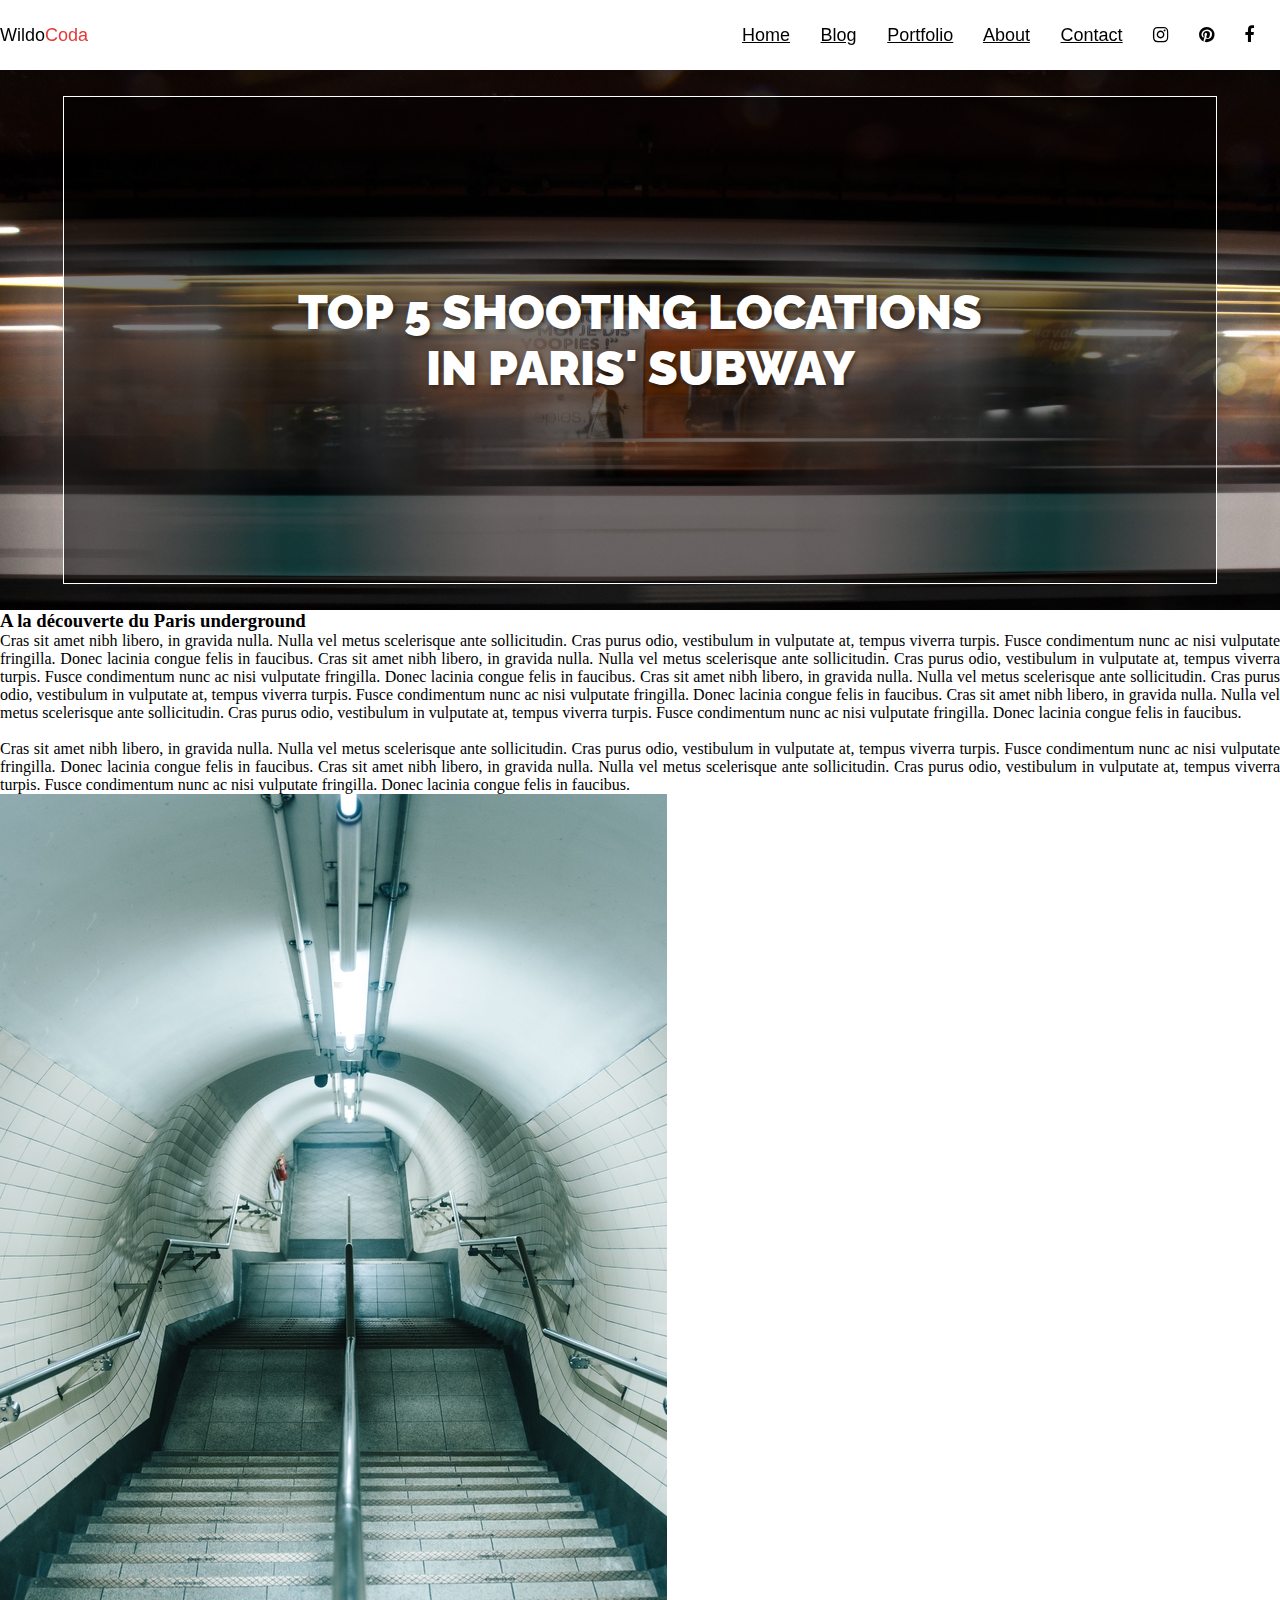
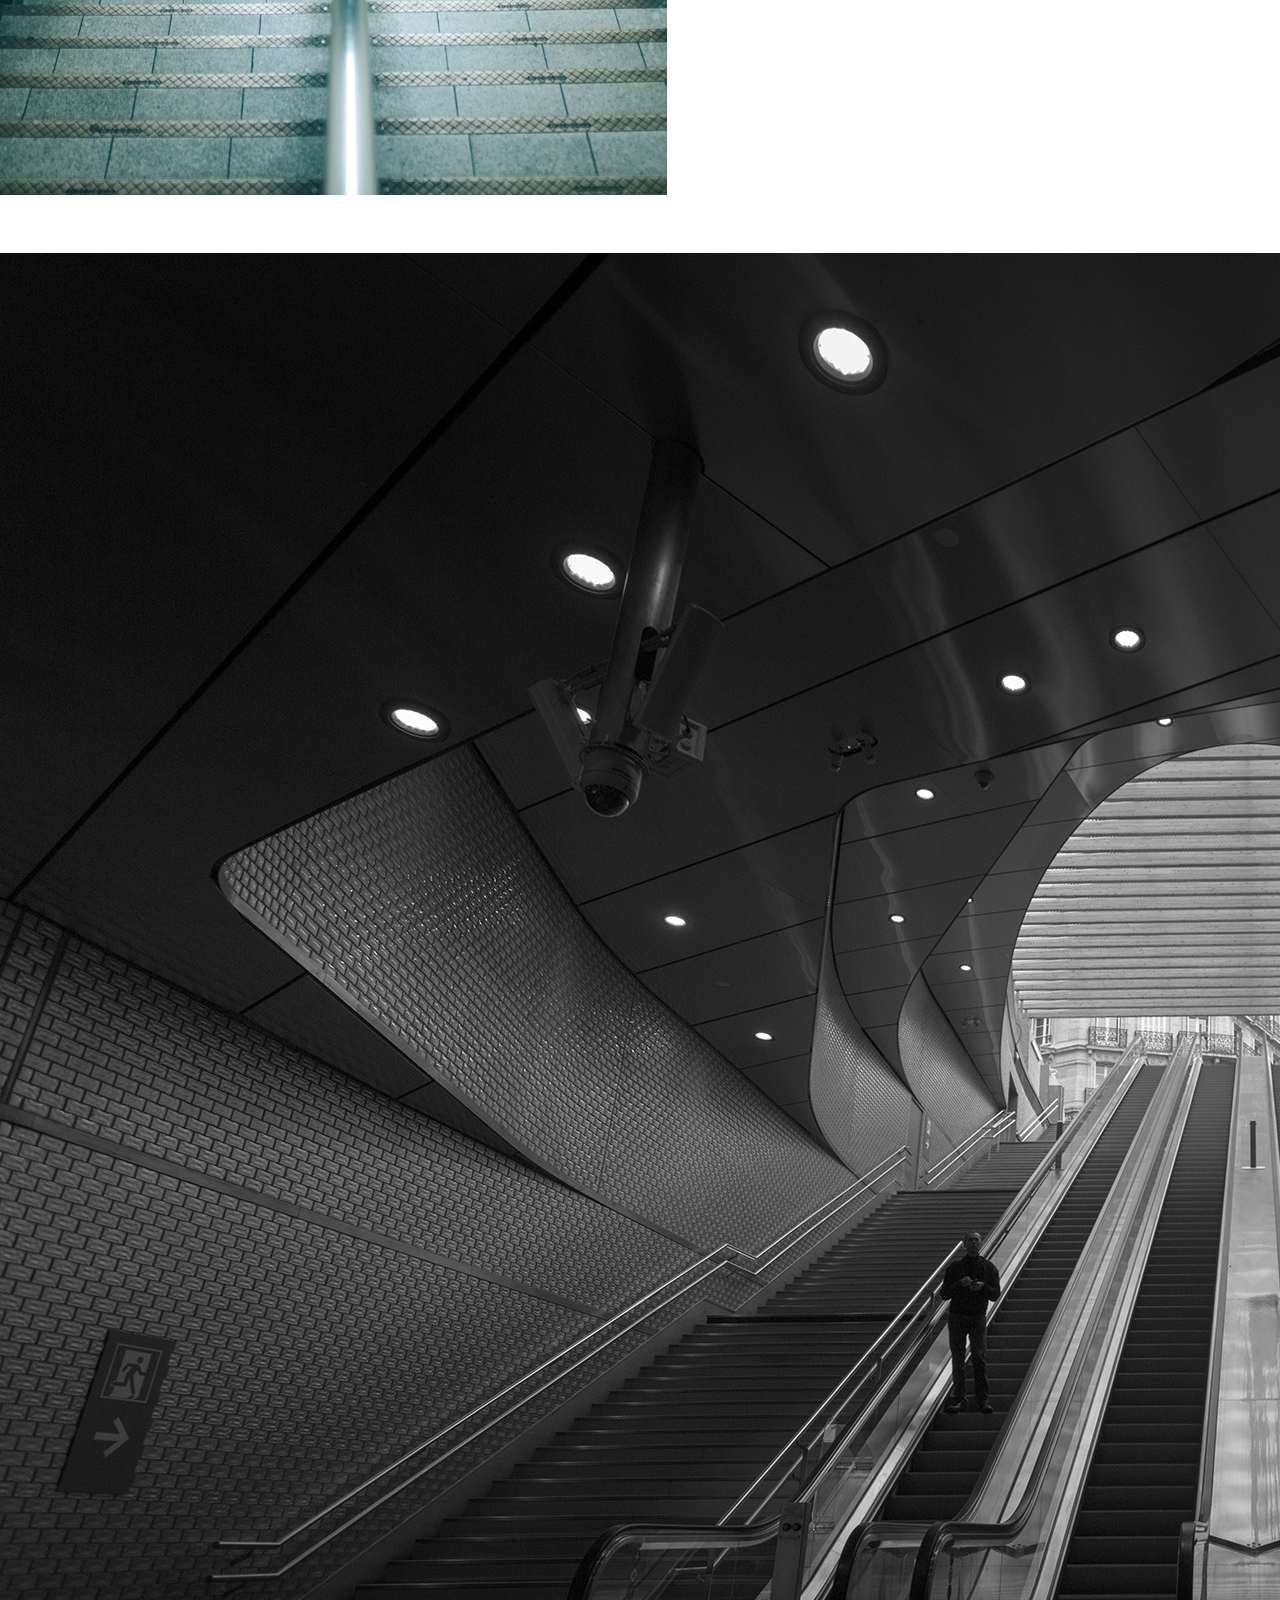
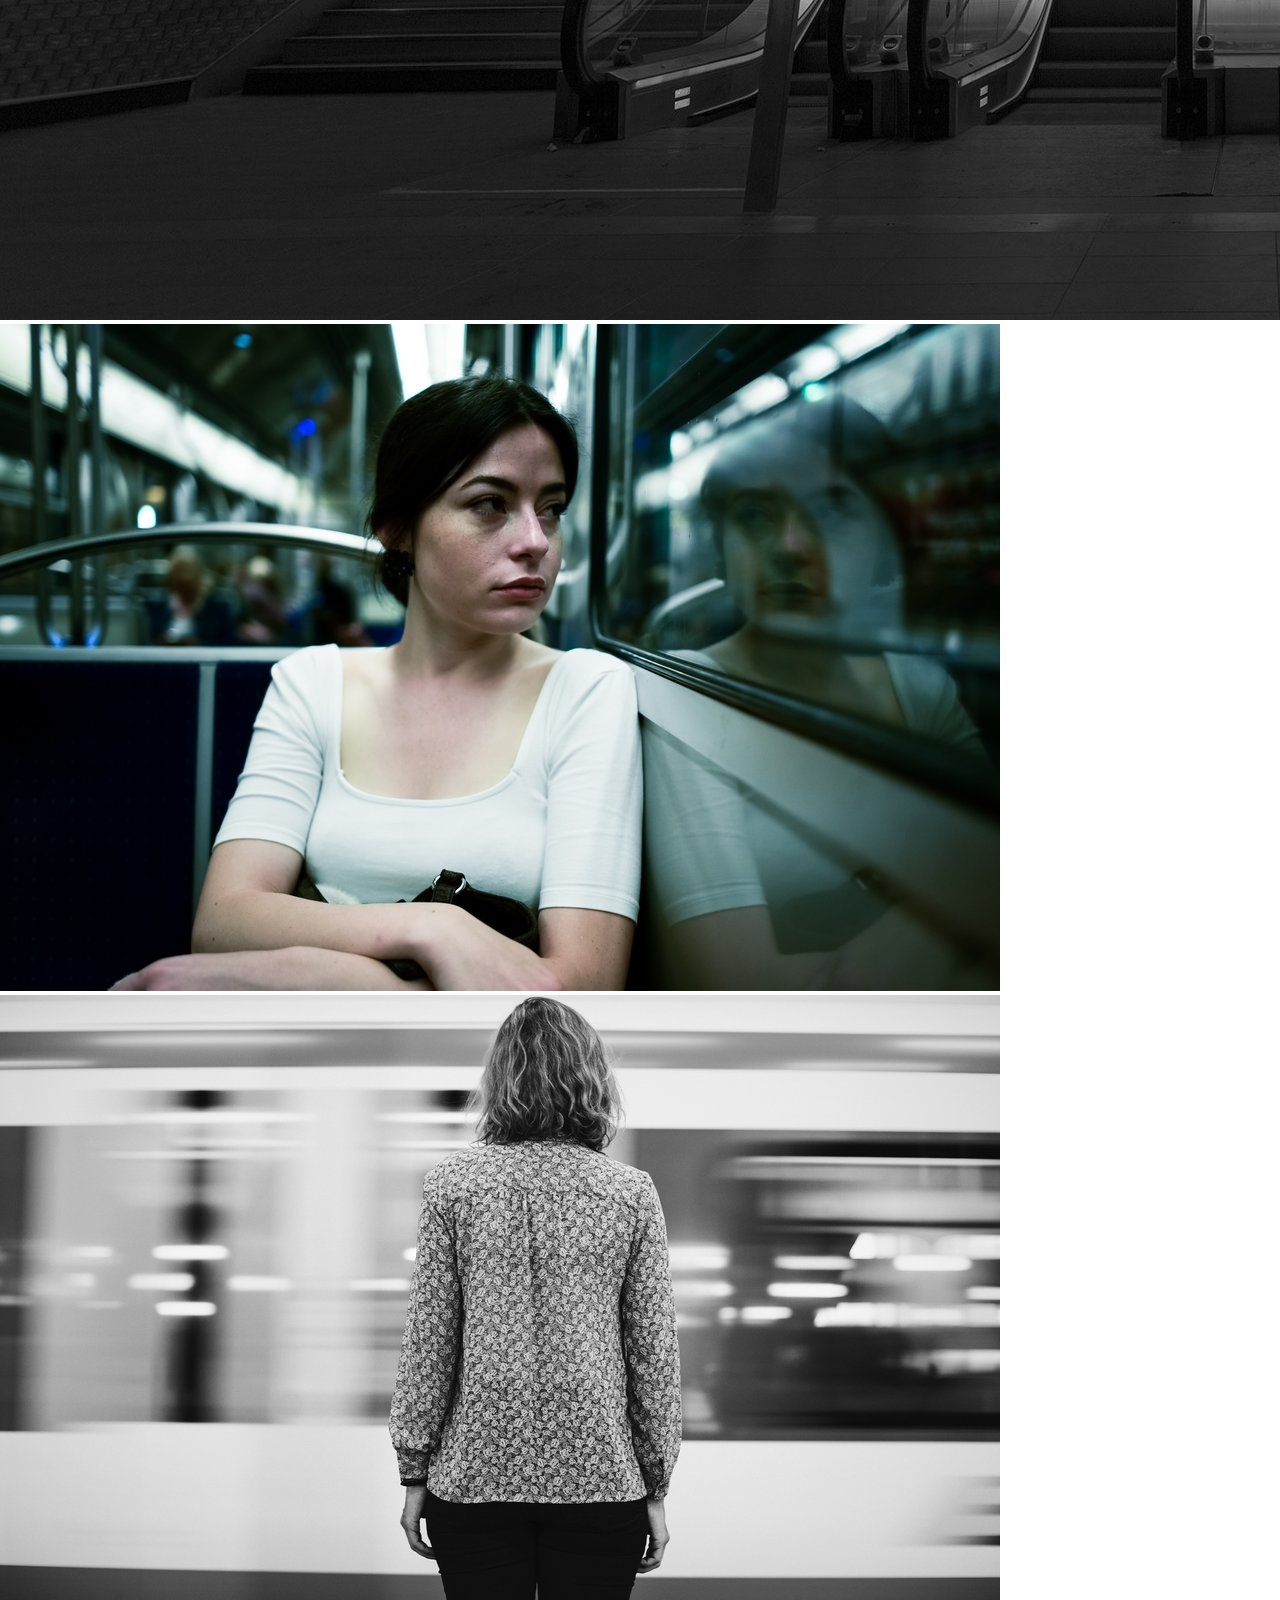
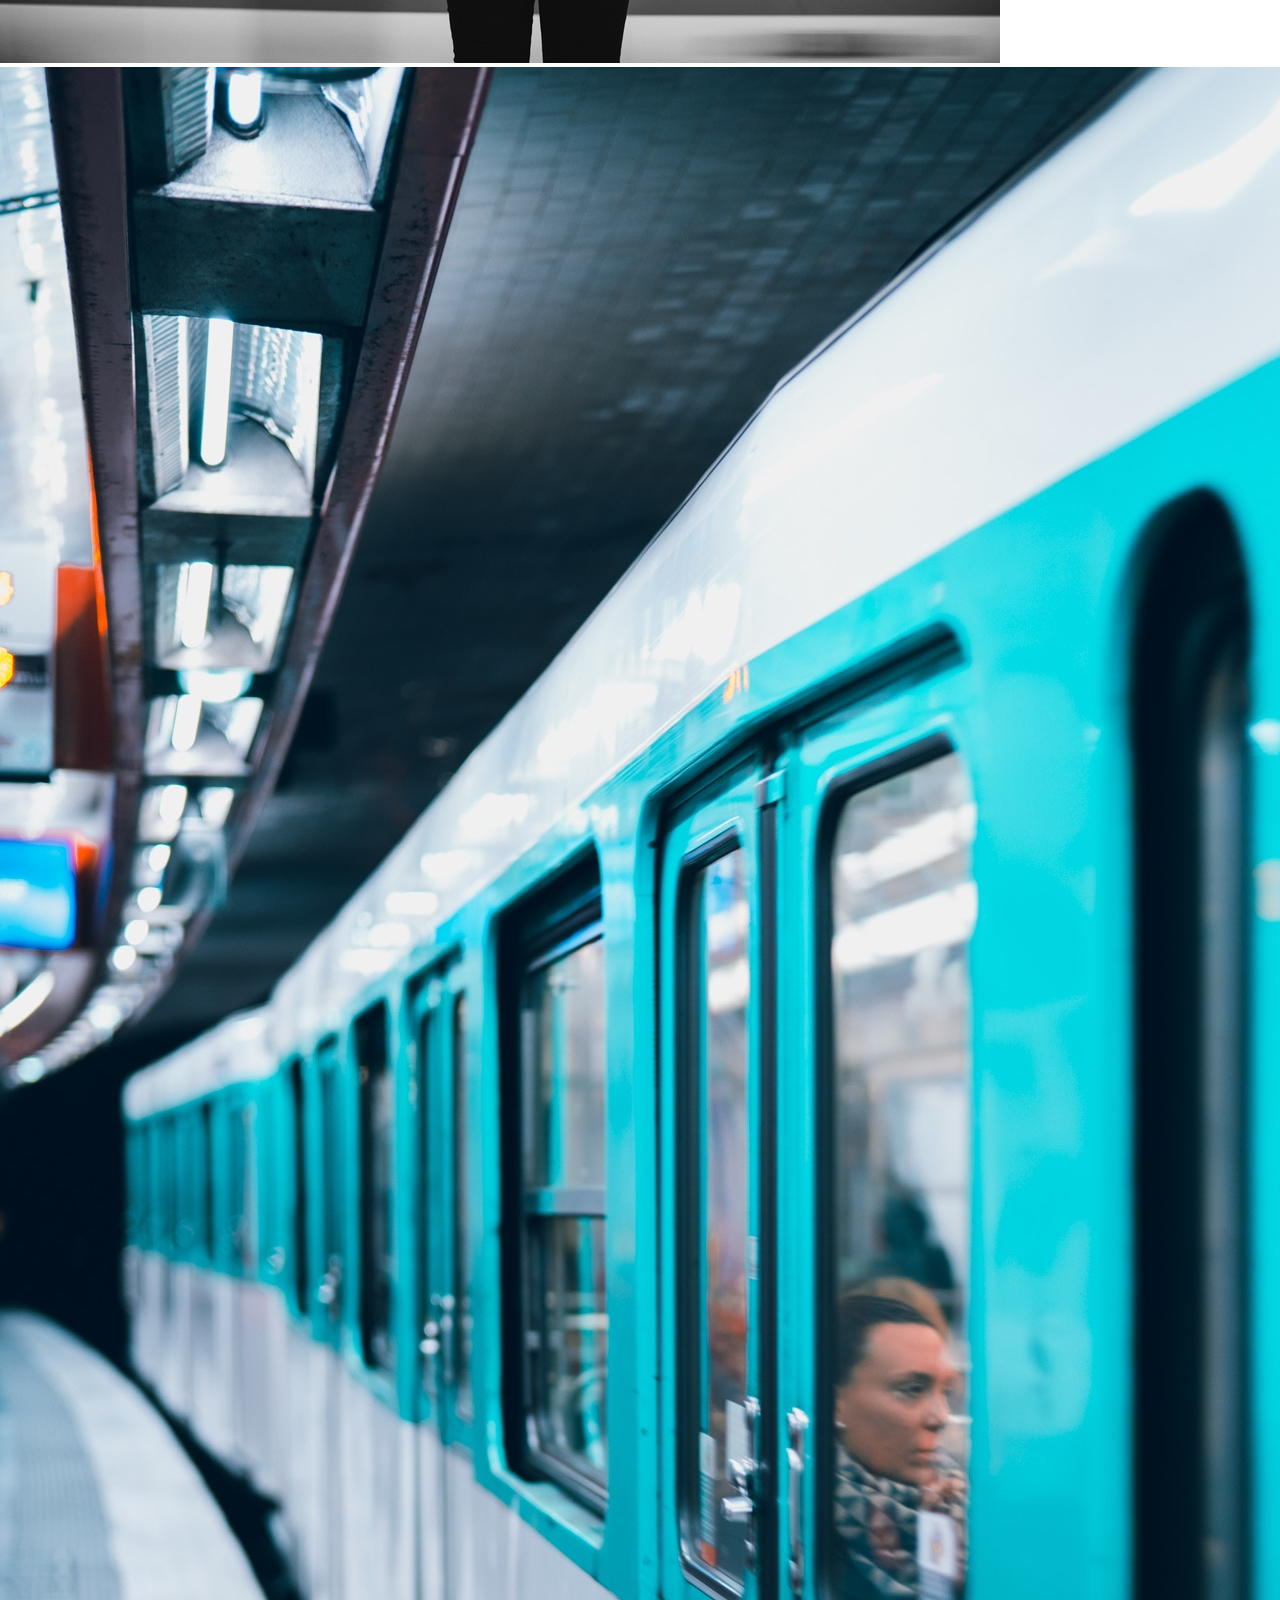
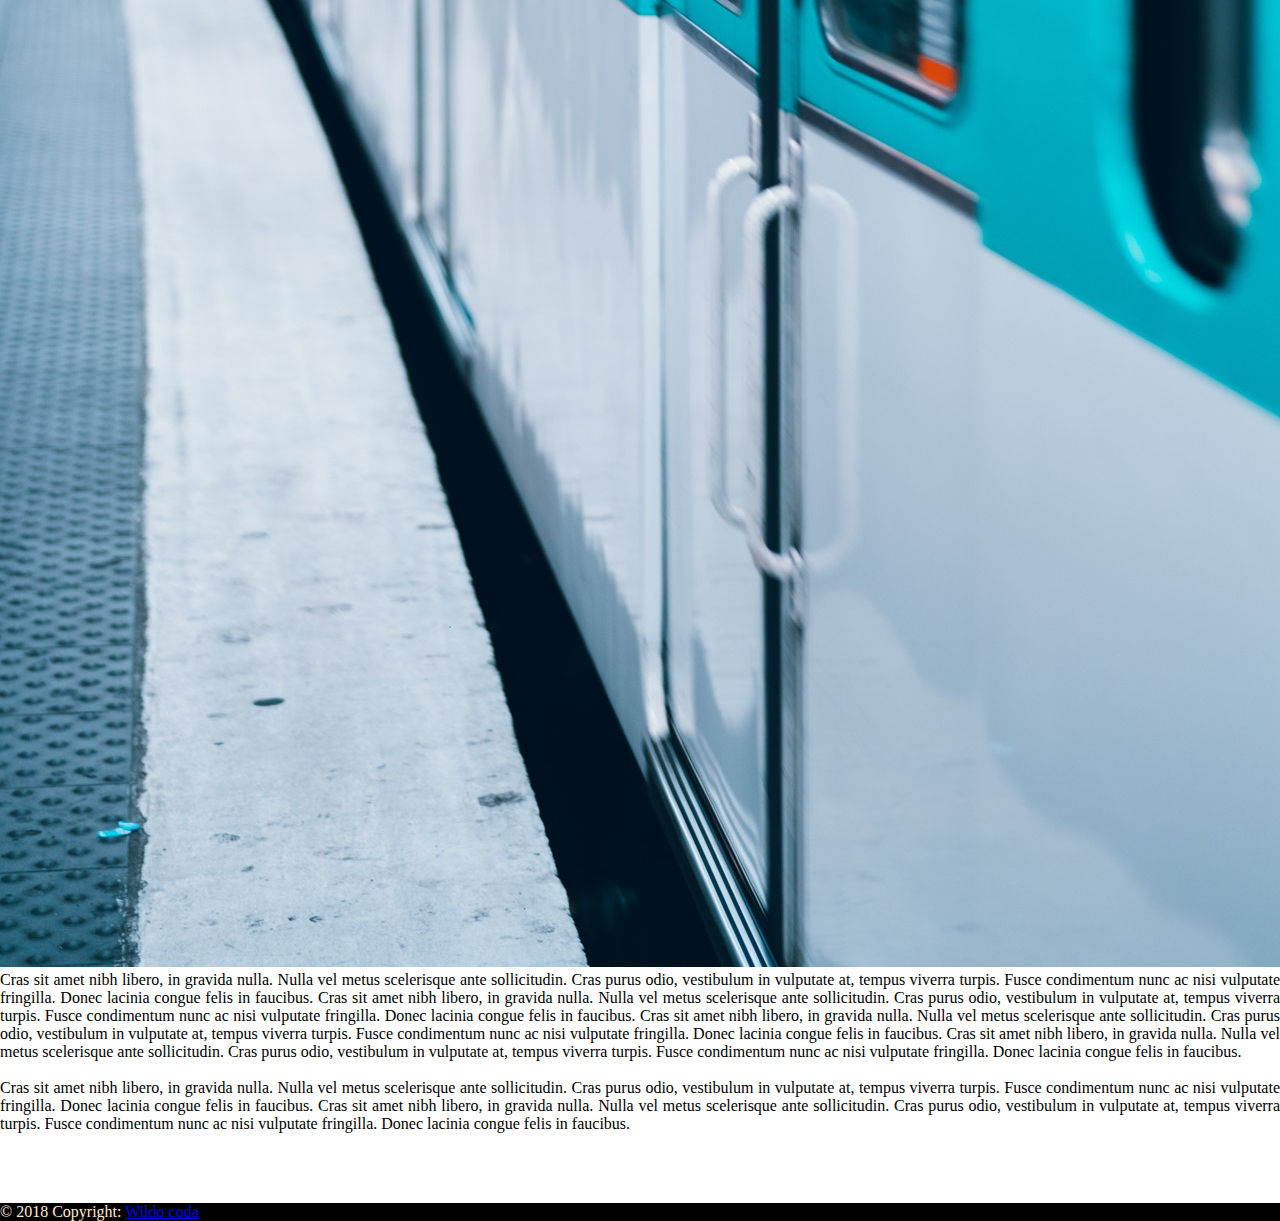
<file: Page_Article.html>
<!DOCTYPE html>
<html lang="en">
<head>
    <!-- Required meta tags -->
    <meta charset="utf-8">
    <meta name="viewport" content="width=device-width, initial-scale=1, shrink-to-fit=no">

    <!-- Bootstrap CSS -->
    <link rel="stylesheet" href="https://stackpath.bootstrapcdn.com/bootstrap/4.1.3/css/bootstrap.min.css" integrity="sha384-MCw98/SFnGE8fJT3GXwEOngsV7Zt27NXFoaoApmYm81iuXoPkFOJwJ8ERdknLPMO" crossorigin="anonymous">

    <!-- My CSS -->
    <link rel="stylesheet" type="text/css" href="Page_Article.css">

    <!-- Font -->
    <link href="https://fonts.googleapis.com/css?family=Raleway" rel="stylesheet">
    <link href="https://fonts.googleapis.com/css?family=Archivo+Black" rel="stylesheet">
    <link href="https://fonts.googleapis.com/css?family=Lato:100" rel="stylesheet">

    <!-- Font Awesome-->
    <link rel="stylesheet" href="https://use.fontawesome.com/releases/v5.3.1/css/all.css" integrity="sha384-mzrmE5qonljUremFsqc01SB46JvROS7bZs3IO2EmfFsd15uHvIt+Y8vEf7N7fWAU" crossorigin="anonymous">    
    <link href="https://stackpath.bootstrapcdn.com/font-awesome/4.7.0/css/font-awesome.min.css" rel="stylesheet" integrity="sha384-wvfXpqpZZVQGK6TAh5PVlGOfQNHSoD2xbE+QkPxCAFlNEevoEH3Sl0sibVcOQVnN" crossorigin="anonymous">

    <!-- Script -->
    <script src="https://code.jquery.com/jquery-3.3.1.min.js" integrity="sha256-FgpCb/KJQlLNfOu91ta32o/NMZxltwRo8QtmkMRdAu8=" crossorigin="anonymous"></script>
    <script src="app-article.js"></script>

    <title>Wildo Coda</title>
</head>
<body>




<!--HEADER-->

<div class="test">
  <nav role="navigation">
      <div id="menuToggle">
        <input type="checkbox" />
        <span></span>
        <span></span>
        <span></span>
        <ul id="menu">
          <a href="index.html"><li>Home</li></a>
          <a href="blog.html"><li>Blog</li></a>
          <a href="portfolio.html"><li>Portfolio</li></a>
          <a href="about.html"><li>About</li></a>
          <a href="index.html#contact"><li>Contact</li></a>
          
          <a class="icons-sm li-ic" href="https://www.instagram.com/wildocoda" target="_blank"><i class="fa fa-instagram"> </i></a>
                            <!--Twitter-->
          <a class="icons-sm pin-ic" href="https://in.pinterest.com" target="_blank"><i class="fa fa-pinterest"></i></a>
                            <!--facebook-->
          <a class="icons-sm fb-ic" href="https://www.facebook.com/wildo.coda.9" target="_blank"><i class="fa fa-facebook"> </i></a>
        </ul>
      </div>
    </nav>
    </div>

    <header class="container-fluid header">
      <div class="container">
          <a href="index.html" class="logol">Wildo<span>Coda</span></a>
          <nav class="menu">
              <a href="index.html">Home</a>
              <a href="blog.html">Blog</a>
              <a href="portfolio.html">Portfolio</a>
              <a href="about.html">About</a>
              <a href="index.html#contact">Contact</a>
              <a class="icons-sm li-ic" href="https://www.instagram.com/wildocoda" target="_blank"><i class="fa fa-instagram"> </i></a>
                            <!--Twitter-->
              <a class="icons-sm pin-ic" href="https://in.pinterest.com" target="_blank"><i class="fa fa-pinterest"></i></a>
                            <!--facebook-->
              <a class="icons-sm fb-ic" href="https://www.facebook.com/wildo.coda.9" target="_blank"><i class="fa fa-facebook"> </i></a>
          </nav>
      </div>
  </header>





<div class="_blank"></div>





<!-- ARTICLE -->

  <!-- Article head -->

  <div class="container-fluid aricle-head">
      <div class="container article-head-title">
        <p>Top 5 shooting locations<br/>in Paris' subway</p>
      </div>
  </div>


  <!-- Article body -->

  <article class="container mt-5">
    
    <div class="row media">
      <div class="media-body col-lg-8 col-md-12 mb-3">
        <h3 class="mt-0 mb-3"><b>A la découverte du Paris underground</b></h3>
        <p class="article-text">Cras sit amet nibh libero, in gravida nulla. Nulla vel metus scelerisque ante sollicitudin. Cras purus odio, vestibulum in vulputate at, tempus viverra turpis. Fusce condimentum nunc ac nisi vulputate fringilla. Donec lacinia congue felis in faucibus.
        Cras sit amet nibh libero, in gravida nulla. Nulla vel metus scelerisque ante sollicitudin. Cras purus odio, vestibulum in vulputate at, tempus viverra turpis. Fusce condimentum nunc ac nisi vulputate fringilla. Donec lacinia congue felis in faucibus.
        Cras sit amet nibh libero, in gravida nulla. Nulla vel metus scelerisque ante sollicitudin. Cras purus odio, vestibulum in vulputate at, tempus viverra turpis. Fusce condimentum nunc ac nisi vulputate fringilla. Donec lacinia congue felis in faucibus.
        Cras sit amet nibh libero, in gravida nulla. Nulla vel metus scelerisque ante sollicitudin. Cras purus odio, vestibulum in vulputate at, tempus viverra turpis. Fusce condimentum nunc ac nisi vulputate fringilla. Donec lacinia congue felis in faucibus.<br/><br/>
        Cras sit amet nibh libero, in gravida nulla. Nulla vel metus scelerisque ante sollicitudin. Cras purus odio, vestibulum in vulputate at, tempus viverra turpis. Fusce condimentum nunc ac nisi vulputate fringilla. Donec lacinia congue felis in faucibus.
        Cras sit amet nibh libero, in gravida nulla. Nulla vel metus scelerisque ante sollicitudin. Cras purus odio, vestibulum in vulputate at, tempus viverra turpis. Fusce condimentum nunc ac nisi vulputate fringilla. Donec lacinia congue felis in faucibus.
        </p>
      </div>
      <img class="img-fluid col-lg-4 col-md-12 mb-3" src="media/Paris_Underground/PU_001.jpg" alt="Underground image 01">
    </div>



    <!-- Article carousel -->

    <div id="carouselExampleIndicators" class="carousel slide mb-3" data-ride="carousel">
      <ol class="carousel-indicators">
        <li data-target="#carouselExampleIndicators" data-slide-to="0" class="active"></li>
        <li data-target="#carouselExampleIndicators" data-slide-to="1"></li>
        <li data-target="#carouselExampleIndicators" data-slide-to="2"></li>
      </ol>
      <div class="carousel-inner">
        <div class="carousel-item active">
          <img class="d-block w-100 mx-auto" src="media/Paris_Underground/PU_003.jpg" alt="First slide">
        </div>
        <div class="carousel-item">
          <img class="d-block w-100 mx-auto" src="media/Paris_Underground/PU_004.jpg" alt="Second slide">
        </div>
        <div class="carousel-item">
          <img class="d-block w-100 mx-auto" src="media/Paris_Underground/PU_005.jpg" alt="Third slide">
        </div>
      </div>
      <a class="carousel-control-prev" href="#carouselExampleIndicators" role="button" data-slide="prev">
        <span class="carousel-control-prev-icon" aria-hidden="true"></span>
        <span class="sr-only">Previous</span>
      </a>
      <a class="carousel-control-next" href="#carouselExampleIndicators" role="button" data-slide="next">
        <span class="carousel-control-next-icon" aria-hidden="true"></span>
        <span class="sr-only">Next</span>
      </a>
    </div>



    <!-- Article body 2 -->

    <div class="row media mb-3">
      <img class="img-fluid col-lg-4 col-md-12 mb-3" src="media/Paris_Underground/PU_002.jpg" alt="Underground image 01">
      <div class="media-body col-lg-8 col-md-12 mb-3">
        <h3 class="mt-0"></h3>
        <p class="article-text">Cras sit amet nibh libero, in gravida nulla. Nulla vel metus scelerisque ante sollicitudin. Cras purus odio, vestibulum in vulputate at, tempus viverra turpis. Fusce condimentum nunc ac nisi vulputate fringilla. Donec lacinia congue felis in faucibus.
        Cras sit amet nibh libero, in gravida nulla. Nulla vel metus scelerisque ante sollicitudin. Cras purus odio, vestibulum in vulputate at, tempus viverra turpis. Fusce condimentum nunc ac nisi vulputate fringilla. Donec lacinia congue felis in faucibus.
        Cras sit amet nibh libero, in gravida nulla. Nulla vel metus scelerisque ante sollicitudin. Cras purus odio, vestibulum in vulputate at, tempus viverra turpis. Fusce condimentum nunc ac nisi vulputate fringilla. Donec lacinia congue felis in faucibus.
        Cras sit amet nibh libero, in gravida nulla. Nulla vel metus scelerisque ante sollicitudin. Cras purus odio, vestibulum in vulputate at, tempus viverra turpis. Fusce condimentum nunc ac nisi vulputate fringilla. Donec lacinia congue felis in faucibus.<br/><br/>
        Cras sit amet nibh libero, in gravida nulla. Nulla vel metus scelerisque ante sollicitudin. Cras purus odio, vestibulum in vulputate at, tempus viverra turpis. Fusce condimentum nunc ac nisi vulputate fringilla. Donec lacinia congue felis in faucibus.
        Cras sit amet nibh libero, in gravida nulla. Nulla vel metus scelerisque ante sollicitudin. Cras purus odio, vestibulum in vulputate at, tempus viverra turpis. Fusce condimentum nunc ac nisi vulputate fringilla. Donec lacinia congue felis in faucibus.
        </p>
      </div>
    </div>


  </article>
 
<!-- FIN ARTICLE -->



<div class="_blank"></div>



<!-- Footer -->
  <footer class="page-footer font-small blue">

        <!-- Copyright -->
        <div class="footer-copyright text-center py-3">© 2018 Copyright:
          <a href="#" class=""> Wildo coda</a>
        </div>
        <!-- Copyright -->
      
  </footer>
<!-- Footer -->



  <!-- SCRIPT -->
  <script src="https://code.jquery.com/jquery-3.3.1.slim.min.js" integrity="sha384-q8i/X+965DzO0rT7abK41JStQIAqVgRVzpbzo5smXKp4YfRvH+8abtTE1Pi6jizo" crossorigin="anonymous"></script>
  <script src="https://cdnjs.cloudflare.com/ajax/libs/popper.js/1.14.3/umd/popper.min.js" integrity="sha384-ZMP7rVo3mIykV+2+9J3UJ46jBk0WLaUAdn689aCwoqbBJiSnjAK/l8WvCWPIPm49" crossorigin="anonymous"></script>
  <script src="https://stackpath.bootstrapcdn.com/bootstrap/4.1.3/js/bootstrap.min.js" integrity="sha384-ChfqqxuZUCnJSK3+MXmPNIyE6ZbWh2IMqE241rYiqJxyMiZ6OW/JmZQ5stwEULTy" crossorigin="anonymous"></script>


  <script type="text/javascript">
    $('.carousel').carousel()
  </script>


</body>
</html>
</file>
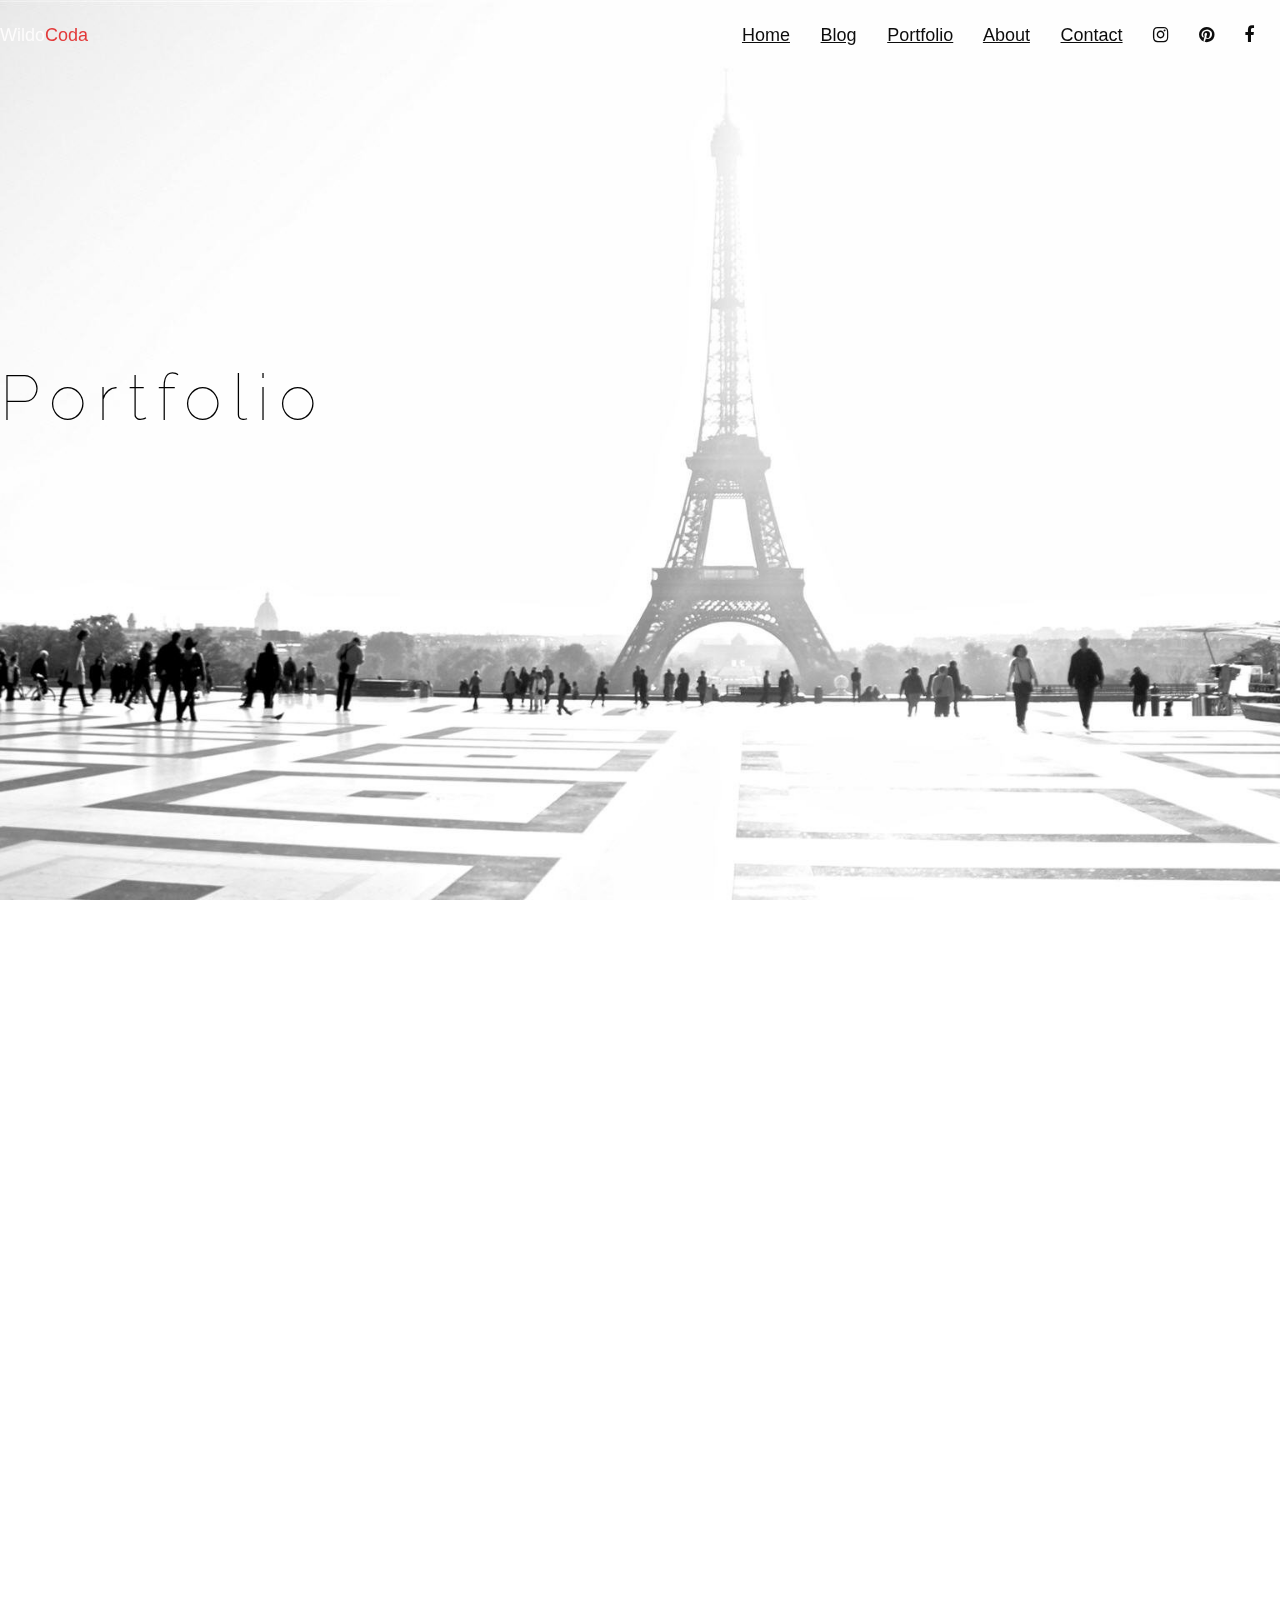
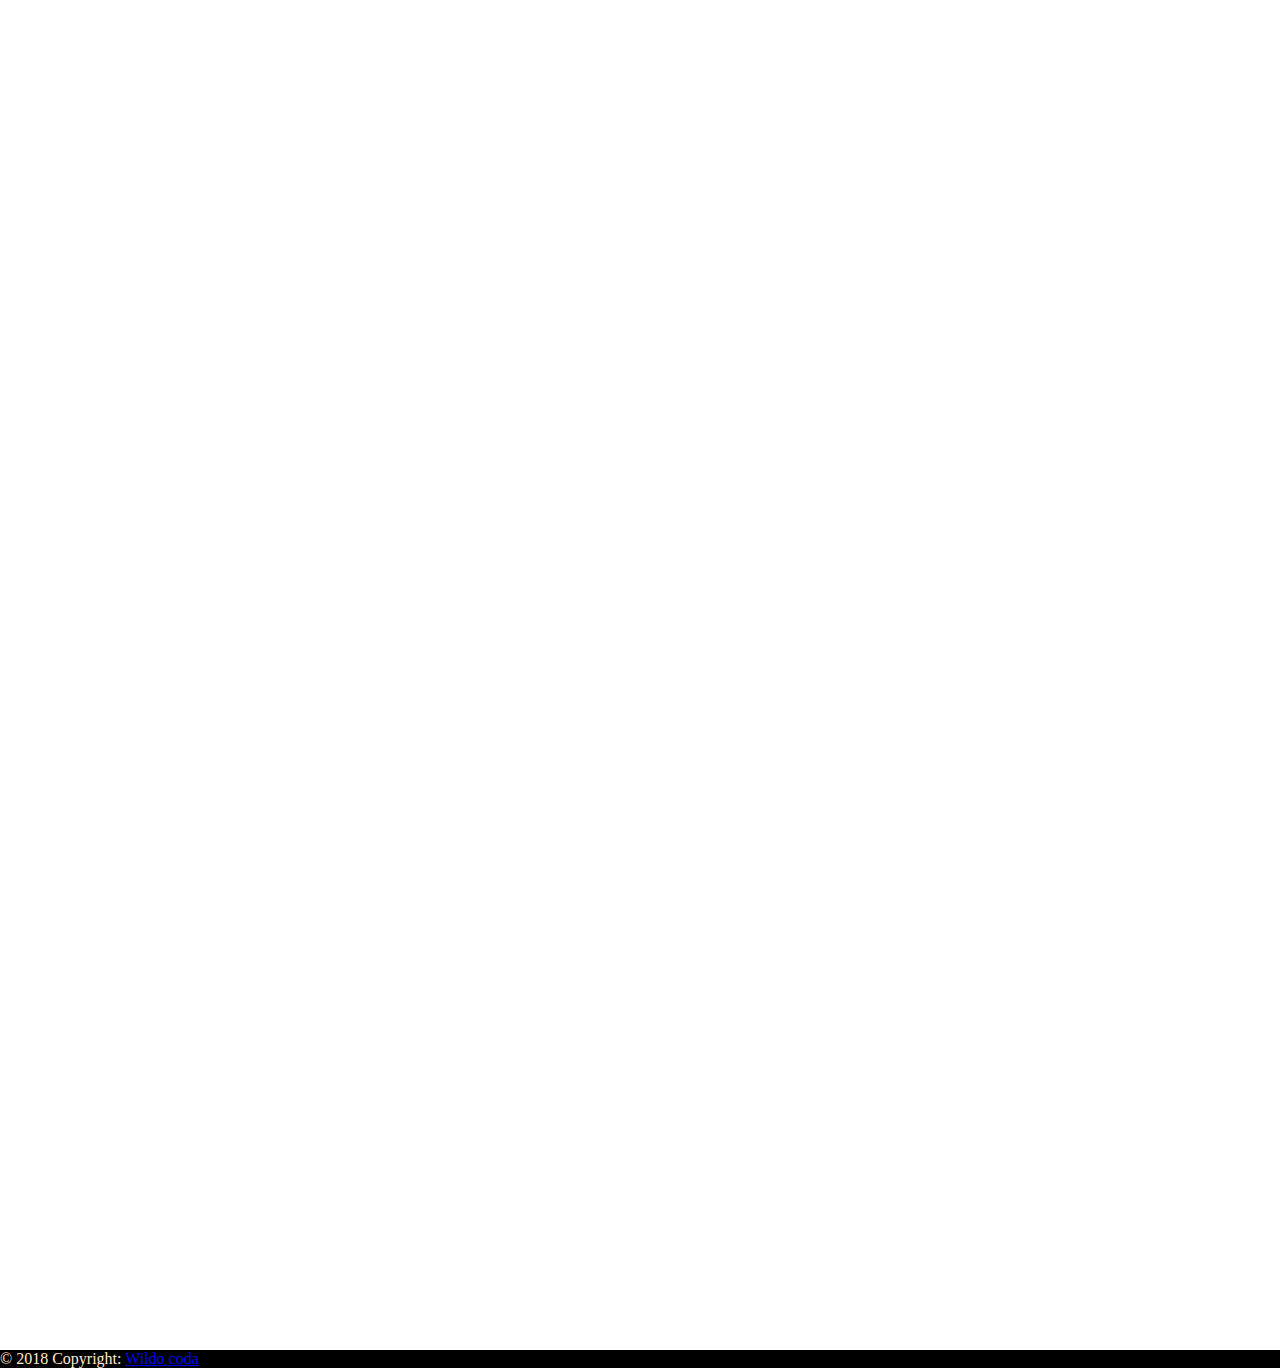
<file: portfolio.html>
<!DOCTYPE html>
<html lang="en">
<head>
    <!-- Required meta tags -->
    <meta charset="utf-8">
    <meta name="viewport" content="width=device-width, initial-scale=1, shrink-to-fit=no">

    <!-- Bootstrap CSS -->
    <link rel="stylesheet" href="https://stackpath.bootstrapcdn.com/bootstrap/4.1.3/css/bootstrap.min.css" integrity="sha384-MCw98/SFnGE8fJT3GXwEOngsV7Zt27NXFoaoApmYm81iuXoPkFOJwJ8ERdknLPMO" crossorigin="anonymous">

    <!-- My CSS -->
    <link rel="stylesheet" type="text/css" href="portfolio.css">

    <!-- Font -->
    <link href="https://fonts.googleapis.com/css?family=Raleway" rel="stylesheet">
    <link href="https://fonts.googleapis.com/css?family=Archivo+Black" rel="stylesheet">
    <link href="https://fonts.googleapis.com/css?family=Lato:100" rel="stylesheet">

    <!-- Font Awesome-->
    <link rel="stylesheet" href="https://use.fontawesome.com/releases/v5.3.1/css/all.css" integrity="sha384-mzrmE5qonljUremFsqc01SB46JvROS7bZs3IO2EmfFsd15uHvIt+Y8vEf7N7fWAU" crossorigin="anonymous">    
    <link href="https://stackpath.bootstrapcdn.com/font-awesome/4.7.0/css/font-awesome.min.css" rel="stylesheet" integrity="sha384-wvfXpqpZZVQGK6TAh5PVlGOfQNHSoD2xbE+QkPxCAFlNEevoEH3Sl0sibVcOQVnN" crossorigin="anonymous">

    <!-- Script -->
    <script src="https://code.jquery.com/jquery-3.3.1.min.js" integrity="sha256-FgpCb/KJQlLNfOu91ta32o/NMZxltwRo8QtmkMRdAu8=" crossorigin="anonymous"></script>
    <script src="app.js"></script>

    <title>Wildo Coda</title>
</head>
<body>



<!--HEADER-->

<div class="test">
  <nav role="navigation">
      <div id="menuToggle">
        <input type="checkbox" />
        <span></span>
        <span></span>
        <span></span>
        <ul id="menu">
          <a href="index.html"><li>Home</li></a>
          <a href="blog.html"><li>Blog</li></a>
          <a href="portfolio.html"><li>Portfolio</li></a>
          <a href="about.html"><li>About</li></a>
          <a href="index.html"><li>Contact</li></a>
          
          <a class="icons-sm li-ic" href="https://www.instagram.com/wildocoda" target="_blank"><i class="fa fa-instagram"> </i></a>
                            <!--Twitter-->
          <a class="icons-sm pin-ic" href="https://in.pinterest.com" target="_blank"><i class="fa fa-pinterest"></i></a>
                            <!--facebook-->
          <a class="icons-sm fb-ic" href="https://www.facebook.com/wildo.coda.9" target="_blank"><i class="fa fa-facebook"> </i></a>
        </ul>
      </div>
    </nav>
    </div>

    <header class="container-fluid header">
      <div class="container">
          <a href="index.html" class="logol">Wildo<span>Coda</span></a>
          <nav class="menu">
              <a href="index.html">Home</a>
              <a href="blog.html">Blog</a>
              <a href="portfolio.html">Portfolio</a>
              <a href="about.html">About</a>
              <a href="index.html#contact">Contact</a>
              <a class="icons-sm li-ic" href="https://www.instagram.com/wildocoda" target="_blank"><i class="fa fa-instagram"> </i></a>
                            <!--Twitter-->
              <a class="icons-sm pin-ic" href="https://in.pinterest.com" target="_blank"><i class="fa fa-pinterest"></i></a>
                            <!--facebook-->
              <a class="icons-sm fb-ic" href="https://www.facebook.com/wildo.coda.9" target="_blank"><i class="fa fa-facebook"> </i></a>
          </nav>
      </div>
  </header>






<!-- PORTFOLIO -->

  <div class="container-fluid portfolio-header">

      <h1 class="text-center portfolio-title">Portfolio</h1>
      <i class="fas fa-angle-double-down"></i>

  </div>


  <!-- Gallery start -->
  <div class="container">

      <!-- Grid row -->
      <div class="gallery mt-3" id="gallery">

          <!-- Grid column -->
          <div class="mb-3">
              <a href="#img1">
                <img class="img-fluid from-bottom" src="media/001.jpg" alt="Card image cap">
              </a>
          </div>
              <!-- lightbox container hidden with CSS -->
          <a href="#_" class="lightbox" id="img1">
            <img src="media/001.jpg">
          </a>
          <!-- Grid column -->

          <!-- Grid column -->
          <div class="mb-3">
            <a href="#img2">
              <img class="img-fluid from-bottom" src="media/002.jpg" alt="Card image cap">
            </a>
          </div>
              <!-- lightbox container hidden with CSS -->
          <a href="#_" class="lightbox" id="img2">
            <img src="media/002.jpg">
          </a>
          <!-- Grid column -->

          <!-- Grid column -->
          <div class="mb-3">
            <a href="#img3">
              <img class="img-fluid from-bottom" src="media/003.jpg" alt="Card image cap">
            </a>
          </div>
              <!-- lightbox container hidden with CSS -->
          <a href="#_" class="lightbox" id="img3">
            <img src="media/003.jpg">
          </a>
          <!-- Grid column -->

          <!-- Grid column -->
          <div class="mb-3">
            <a href="#img4">
              <img class="img-fluid from-bottom" src="media/004.jpg" alt="Card image cap">
            </a>
          </div>
              <!-- lightbox container hidden with CSS -->
          <a href="#_" class="lightbox" id="img4">
            <img src="media/004.jpg">
          </a>
          <!-- Grid column -->

          <!-- Grid column -->
          <div class="mb-3">
            <a href="#img5">
              <img class="img-fluid from-bottom" src="media/005.jpg" alt="Card image cap">
            </a>
          </div>
              <!-- lightbox container hidden with CSS -->
          <a href="#_" class="lightbox" id="img5">
            <img src="media/005.jpg">
          </a>
          <!-- Grid column -->

          <!-- Grid column -->
          <div class="mb-3">
            <a href="#img6">
              <img class="img-fluid from-bottom" src="media/006.jpg" alt="Card image cap">
            </a>
          </div>
              <!-- lightbox container hidden with CSS -->
          <a href="#_" class="lightbox" id="img6">
            <img src="media/006.jpg">
          </a>
          <!-- Grid column -->

          <!-- Grid column -->
          <div class="mb-3">
            <a href="#img7">
              <img class="img-fluid from-bottom" src="media/007.jpg" alt="Card image cap">
            </a>
          </div>
              <!-- lightbox container hidden with CSS -->
          <a href="#_" class="lightbox" id="img7">
            <img src="media/007.jpg">
          </a>
          <!-- Grid column -->

          <!-- Grid column -->
          <div class="mb-3">
            <a href="#img8">
              <img class="img-fluid from-bottom" src="media/008.jpg" alt="Card image cap">
            </a>
          </div>
              <!-- lightbox container hidden with CSS -->
          <a href="#_" class="lightbox" id="img8">
            <img src="media/008.jpg">
          </a>
          <!-- Grid column -->

          <!-- Grid column -->
          <div class="mb-3">
            <a href="#img9">
              <img class="img-fluid from-bottom" src="media/009.jpg" alt="Card image cap">
            </a>
          </div>
              <!-- lightbox container hidden with CSS -->
          <a href="#_" class="lightbox" id="img9">
            <img src="media/009.jpg">
          </a>
          <!-- Grid column -->

          <!-- Grid column -->
          <div class="mb-3">
            <a href="#img10">
              <img class="img-fluid from-bottom" src="media/010.jpg" alt="Card image cap">
            </a>
          </div>
              <!-- lightbox container hidden with CSS -->
          <a href="#_" class="lightbox" id="img10">
            <img src="media/010.jpg">
          </a>
          <!-- Grid column -->

          <!-- Grid column -->
          <div class="mb-3">
            <a href="#img11">
              <img class="img-fluid from-bottom" src="media/011.jpg" alt="Card image cap">
            </a>
          </div>
              <!-- lightbox container hidden with CSS -->
          <a href="#_" class="lightbox" id="img11">
            <img src="media/011.jpg">
          </a>
          <!-- Grid column -->

          <!-- Grid column -->
          <div class="mb-3">
            <a href="#img12">
              <img class="img-fluid from-bottom" src="media/012.jpg" alt="Card image cap">
            </a>
          </div>
              <!-- lightbox container hidden with CSS -->
          <a href="#_" class="lightbox" id="img12">
            <img src="media/012.jpg">
          </a>
          <!-- Grid column -->

          <!-- Grid column -->
          <div class="mb-3">
            <a href="#img13">
              <img class="img-fluid from-bottom" src="media/013.jpg" alt="Card image cap">
            </a>
          </div>
              <!-- lightbox container hidden with CSS -->
          <a href="#_" class="lightbox" id="img13">
            <img src="media/013.jpg">
          </a>
          <!-- Grid column -->

          <!-- Grid column -->
          <div class="mb-3">
            <a href="#img14">
              <img class="img-fluid from-bottom" src="media/014.jpg" alt="Card image cap">
            </a>
          </div>
              <!-- lightbox container hidden with CSS -->
          <a href="#_" class="lightbox" id="img14">
            <img src="media/014.jpg">
          </a>
          <!-- Grid column -->

          <!-- Grid column -->
          <div class="mb-3">
            <a href="#img15">
              <img class="img-fluid from-bottom" src="media/015.jpg" alt="Card image cap">
            </a>
          </div>
              <!-- lightbox container hidden with CSS -->
          <a href="#_" class="lightbox" id="img15">
            <img src="media/015.jpg">
          </a>
          <!-- Grid column -->

          <!-- Grid column -->
          <div class="mb-3">
            <a href="#img16">
              <img class="img-fluid from-bottom" src="media/016.jpg" alt="Card image cap">
            </a>
          </div>
              <!-- lightbox container hidden with CSS -->
          <a href="#_" class="lightbox" id="img16">
            <img src="media/016.jpg">
          </a>
          <!-- Grid column -->

          <!-- Grid column -->
          <div class="mb-3">
            <a href="#img17">
              <img class="img-fluid from-bottom" src="media/017.jpg" alt="Card image cap">
            </a>
          </div>
              <!-- lightbox container hidden with CSS -->
          <a href="#_" class="lightbox" id="img17">
            <img src="media/017.jpg">
          </a>
          <!-- Grid column -->

          <!-- Grid column -->
          <div class="mb-3">
            <a href="#img18">
              <img class="img-fluid from-bottom" src="media/018.jpg" alt="Card image cap">
            </a>
          </div>
              <!-- lightbox container hidden with CSS -->
          <a href="#_" class="lightbox" id="img18">
            <img src="media/018.jpg">
          </a>
          <!-- Grid column -->

          <!-- Grid column -->
          <div class="mb-3">
            <a href="#img19">
              <img class="img-fluid from-bottom" src="media/019.jpg" alt="Card image cap">
            </a>
          </div>
              <!-- lightbox container hidden with CSS -->
          <a href="#_" class="lightbox" id="img19">
            <img src="media/019.jpg">
          </a>
          <!-- Grid column -->

          <!-- Grid column -->
          <div class="mb-3">
            <a href="#img20">
              <img class="img-fluid from-bottom" src="media/020.jpg" alt="Card image cap">
            </a>
          </div>
              <!-- lightbox container hidden with CSS -->
          <a href="#_" class="lightbox" id="img20">
            <img src="media/020.jpg">
          </a>
          <!-- Grid column -->

          <!-- Grid column -->
          <div class="mb-3">
            <a href="#img21">
              <img class="img-fluid from-bottom" src="media/021.jpg" alt="Card image cap">
            </a>
          </div>
              <!-- lightbox container hidden with CSS -->
          <a href="#_" class="lightbox" id="img21">
            <img src="media/021.jpg">
          </a>
          <!-- Grid column -->

          <!-- Grid column -->
          <div class="mb-3">
            <a href="#img22">
              <img class="img-fluid from-bottom" src="media/022.jpg" alt="Card image cap">
            </a>
          </div>
              <!-- lightbox container hidden with CSS -->
          <a href="#_" class="lightbox" id="img22">
            <img src="media/022.jpg">
          </a>
          <!-- Grid column -->

          <!-- Grid column -->
          <div class="mb-3">
            <a href="#img23">
              <img class="img-fluid from-bottom" src="media/023.jpg" alt="Card image cap">
            </a>
          </div>
              <!-- lightbox container hidden with CSS -->
          <a href="#_" class="lightbox" id="img23">
            <img src="media/023.jpg">
          </a>
          <!-- Grid column -->

          <!-- Grid column -->
          <div class="mb-3">
            <a href="#img24">
              <img class="img-fluid from-bottom" src="media/024.jpg" alt="Card image cap">
            </a>
          </div>
              <!-- lightbox container hidden with CSS -->
          <a href="#_" class="lightbox" id="img24">
            <img src="media/024.jpg">
          </a>
          <!-- Grid column -->

      </div>
      <!-- Grid row -->

  </div>
  <!-- Gallery end -->

 

 <!-- Footer -->
  <footer class="page-footer font-small blue">

        <!-- Copyright -->
        <div class="footer-copyright text-center py-3">© 2018 Copyright:
          <a href="#" class=""> Wildo coda</a>
        </div>
        <!-- Copyright -->
      
  </footer>
<!-- Footer -->



  <!-- SCRIPT -->
  <script src="https://code.jquery.com/jquery-3.3.1.slim.min.js" integrity="sha384-q8i/X+965DzO0rT7abK41JStQIAqVgRVzpbzo5smXKp4YfRvH+8abtTE1Pi6jizo" crossorigin="anonymous"></script>
  <script src="https://cdnjs.cloudflare.com/ajax/libs/popper.js/1.14.3/umd/popper.min.js" integrity="sha384-ZMP7rVo3mIykV+2+9J3UJ46jBk0WLaUAdn689aCwoqbBJiSnjAK/l8WvCWPIPm49" crossorigin="anonymous"></script>
  <script src="https://stackpath.bootstrapcdn.com/bootstrap/4.1.3/js/bootstrap.min.js" integrity="sha384-ChfqqxuZUCnJSK3+MXmPNIyE6ZbWh2IMqE241rYiqJxyMiZ6OW/JmZQ5stwEULTy" crossorigin="anonymous"></script>

  <!--  Animation ease-in -->
  <script type="text/javascript">
  $(document).ready(function(){
      $(window).on('scroll', function () {
      
      var elmt   = $('.from-bottom');
      var topImg = $('.from-bottom').offset().top;
      var scroll = $(window).scrollTop();
      
          $(elmt).each(function() {
              
              var topImg = $(this).offset().top - 650;
              
                  if ( topImg < scroll ) {
                  
                  $(this).css("transform", "translate(0,0)");
                  $(this).css("opacity", "1");
                  
                  };
          });
      });
  });
  </script>
  <!--  Fin animation ease-in -->

</body>
</html>
</file>
<file: Page_Article.css>
*{
margin : 0px;
padding: 0px;  
}


/* SPACER FOR NAVBAR */
._blank {
	background-color: white;
	height: 70px
}


/* NAVBAR */

html{
	overflow-x: hidden;
	margin: 0;
  }
  #menuToggle
  {
	display: block;
	position: relative;
	top: 50px;
	left: 50px;
	
	z-index: 1;
	
	-webkit-user-select: none;
	user-select: none;
  }
  
  #menuToggle input
  {
	display: block;
	width: 40px;
	height: 32px;
	position: absolute;
	top: -7px;
	left: -5px;
	
	cursor: pointer;
	
	opacity: 0; 
	z-index: 2; 
	
	-webkit-touch-callout: none;
  }
  
  
  #menuToggle span
  {
	display: block;
	width: 33px;
	height: 4px;
	margin-bottom: 5px;
	position: relative;
	
	background: #000000;
	border-radius: 3px;
	
	z-index: 1;
	
	transform-origin: 4px 0px;
	
	transition: transform 0.5s cubic-bezier(0.77,0.2,0.05,1.0),
				background 0.5s cubic-bezier(0.77,0.2,0.05,1.0),
				opacity 0.55s ease;
  }
  
  #menuToggle span:first-child
  {
	transform-origin: 0% 0%;
  }
  
  #menuToggle span:nth-last-child(2)
  {
	transform-origin: 0% 100%;
  }
  
  #menuToggle input:checked ~ span
  {
	opacity: 1;
	transform: rotate(45deg) translate(-2px, -1px);
	background: #232323;
  }
  
  #menuToggle input:checked ~ span:nth-last-child(3)
  {
	opacity: 0;
	transform: rotate(0deg) scale(0.2, 0.2);
  }
  
  #menuToggle input:checked ~ span:nth-last-child(2)
  {
	transform: rotate(-45deg) translate(0, -1px);
  }
  
  
  #menu
  {
	position: absolute;
	width: 200vw;
  
	margin-top: -21%;
	margin-left: -14%;
	padding: 50px;
	padding-top: 150px;
	
	background-color: rgba(255,255,255,0.9);
	list-style-type: none;
	-webkit-font-smoothing: antialiased;
	
	height: 200vh;
	transform-origin: 0% 0%;
	transform: translate(-100%, 0);
	
	transition: transform 0.5s cubic-bezier(0.77,0.2,0.05,1.0);
  }
  #menu a{
	color: #0c0c0c;
	text-decoration: none;
  }
  #menu a:hover{
	color: #cdcdcd;
	text-decoration: none;
  }
  
  #menu li
  {
	padding: 10px 0;
	font-size: 22px;
  }
  
  #menuToggle input:checked ~ ul
  {
	transform: none;
  }
  .test{
	  display: none;
  
  }
  .header{
	  position: fixed;
	  line-height: 70px;
	  height: 70px;
	  background-color: transparent;
	  z-index: 999;
	  width: 100%;
  }
span{
	color: #e33939;
}
  .logol{
	  float: left;
	  color: black;
	}
.logo{
	  position: absolute;
	  left: 26%;
	  margin-top: -38%;
  }
  .logo img{
	width: 60%;
  }
  .header,.menu,.logo {
	font-family: 'Amatic SC', sans-serif;
	font-size: 18px;
  }

 
  .logol:hover{
	  color: black;
	  text-decoration: none;
  }
  .menu {
	  
	  text-align: right;
	  /* max-width: 100vw;
	  min-width: 100vw; */
	  /*margin-left: -3%;*/
  }
  .menu a{
	  color: black;
	  margin-right: 2%;
  }
  .menu a:hover{
	  color: black;
  }
  .container-fluid{
	  padding: 0;
  }
  .banner-img img{
	  max-width: 100%;
	  width: 100%;
	  
	 
  }
  .inside-banner{
	  position: absolute;
	  text-align: center;
	  margin-top: -20%;
	  margin-left: 40%;
  }
  
  
  
  @media only screen and (max-width: 520px){
	  .test{
		  display: block;
		  z-index: 999;
	  }
	  .header{
		  display: none;
	  }
	  .banner-img{
		margin-top: -7%;
	  }
	  .img-fluid{
		width: 100%;
	  }
	  .inside-banner{
		display: none;
	  } 
  }
  @media only screen and (max-width: 1050px){
	.inside-banner{
	  margin-left: 30%;
	}
  }
  @media only screen and (max-width: 940px){
	.inside-banner{
	  margin-left: 30%;
	}
  }
  @media only screen and (max-width: 767px){
		.logo{
		  display: none;
		}
		.inside-banner{
		 margin-left: 23%;
		}
		.icons-sm {
			padding-right: 10px;
		}
		
		
  }
  @media only screen and (max-width: 555px){
	.inside-banner{
	  margin-left: 10%;
	  position: absolute;
		font-size: 12px !important;
		
	}
	.icons-sm {
		padding-right: 10px;
	}
  }
  @media only screen and (max-width: 650px){
	.header, .menu, .inside-banner{
	  font-size: 14px;
	}
	.icons-sm {
		padding-right: 10px;
	}
  }
  
  @media only screen and (max-width: 520px){
  
  }




/* BODY */


.aricle-head {
	background: url(media//Paris_Underground/PU_main.jpg) no-repeat; 
	background-size: cover;
	background-position: 50% 50%;
	height: 60vh;
	display: flex;
}


.article-head-title {
	height: 90%;
	width: 90%;
	border: 1px solid white;
	background-color: rgba(0, 0, 0, 0.5);
	margin: auto;
	display: flex;
}

.article-head-title p {
	font-family: 'Raleway', sans-serif;
	font-weight: 900;
	font-size: 300%;
	color: white;
	text-transform: uppercase;
	text-align: center;
	margin: auto;
	text-shadow: 2px 2px 5px rgba(0, 0, 0, 0.5);
}

.article-text {
	text-align: justify;
}


@media (max-width: 375px) {
    .article-head-title p {
		font-size: 250%;
}


	.media-body {
		padding-bottom: 5px !important;
	}
}



/* FOOTER */

footer {
    background-color: black !important;
    color: blanchedalmond;
}
</file>
<file: portfolio.css>
*{
margin : 0;
padding: 0;  
}


/******* NAVBAR ********/

html{
	overflow-x: hidden;
	margin: 0;
  }
  #menuToggle
  {
	display: block;
	position: relative;
	top: 50px;
	left: 50px;
	
	z-index: 1;
	
	-webkit-user-select: none;
	user-select: none;
  }
  
  #menuToggle input
  {
	display: block;
	width: 40px;
	height: 32px;
	position: absolute;
	top: -7px;
	left: -5px;
	
	cursor: pointer;
	
	opacity: 0; 
	z-index: 2; 
	
	-webkit-touch-callout: none;
  }
  
  
  #menuToggle span
  {
	display: block;
	width: 33px;
	height: 4px;
	margin-bottom: 5px;
	position: relative;
	
	background: #000000;
	border-radius: 3px;
	
	z-index: 1;
	
	transform-origin: 4px 0px;
	
	transition: transform 0.5s cubic-bezier(0.77,0.2,0.05,1.0),
				background 0.5s cubic-bezier(0.77,0.2,0.05,1.0),
				opacity 0.55s ease;
  }
  
  #menuToggle span:first-child
  {
	transform-origin: 0% 0%;
  }
  
  #menuToggle span:nth-last-child(2)
  {
	transform-origin: 0% 100%;
  }
  
  #menuToggle input:checked ~ span
  {
	opacity: 1;
	transform: rotate(45deg) translate(-2px, -1px);
	background: #232323;
  }
  
  #menuToggle input:checked ~ span:nth-last-child(3)
  {
	opacity: 0;
	transform: rotate(0deg) scale(0.2, 0.2);
  }
  
  #menuToggle input:checked ~ span:nth-last-child(2)
  {
	transform: rotate(-45deg) translate(0, -1px);
  }
  
  
  #menu
  {
	position: absolute;
	width: 200vw;
  
	margin-top: -21%;
	margin-left: -14%;
	padding: 50px;
	padding-top: 150px;
	
	background-color: rgba(255,255,255,0.9);
	list-style-type: none;
	-webkit-font-smoothing: antialiased;
	
	height: 200vh;
	transform-origin: 0% 0%;
	transform: translate(-100%, 0);
	
	transition: transform 0.5s cubic-bezier(0.77,0.2,0.05,1.0);
  }
  #menu a{
	color: #0c0c0c;
	text-decoration: none;
  }
  #menu a:hover{
	color: #cdcdcd;
	text-decoration: none;
  }
  
  #menu li
  {
	padding: 10px 0;
	font-size: 22px;
  }
  
  #menuToggle input:checked ~ ul
  {
	transform: none;
  }
  .test{
	  display: none;
  
  }
  .header{
	  position: fixed;
	  line-height: 70px;
	  height: 70px;
	  background-color: transparent;
	  z-index: 999;
	  width: 100%;
  }
span{
	color: #e33939;
}
  .logol{
	  float: left;
	  color: white;
	}
.logo{
	  position: absolute;
	  left: 26%;
	  margin-top: -38%;
  }
  .logo img{
	width: 60%;
  }
  .header,.menu,.logo {
	font-family: 'Amatic SC', sans-serif;
	font-size: 18px;
  }

 
  .logol:hover{
	  color: #fdfcfc;
	  text-decoration: none;
  }
  .menu {
	  
	  text-align: right;
	  /* max-width: 100vw;
	  min-width: 100vw; */
	  /*margin-left: -3%;*/
  }
  .menu a{
	  color: #0c0c0c;
	  margin-right: 2%;
  }
  .menu a:hover{
	  color: #e33939;
  }
  .container-fluid{
	  padding: 0;
  }
  .banner-img img{
	  max-width: 100%;
	  width: 100%;
	  
	 
  }
  .inside-banner{
	  position: absolute;
	  text-align: center;
	  margin-top: -20%;
	  margin-left: 40%;
  }
  
  
  
  @media only screen and (max-width: 520px){
	  .test{
		  display: block;
		  z-index: 999;
	  }
	  .header{
		  display: none;
	  }
	  .banner-img{
		margin-top: -7%;
	  }
	  .img-fluid{
		width: 100%;
	  }
	  .inside-banner{
		display: none;
	  } 
  }
  @media only screen and (max-width: 1050px){
	.inside-banner{
	  margin-left: 30%;
	}
  }
  @media only screen and (max-width: 940px){
	.inside-banner{
	  margin-left: 30%;
	}
  }
  @media only screen and (max-width: 767px){
		.logo{
		  display: none;
		}
		.inside-banner{
		 margin-left: 23%;
		}
		.icons-sm {
			padding-right: 10px;
		}
		
		
  }
  @media only screen and (max-width: 555px){
	.inside-banner{
	  margin-left: 10%;
	  position: absolute;
		font-size: 12px !important;
		
	}
	.icons-sm {
		padding-right: 10px;
	}
  }
  @media only screen and (max-width: 650px){
	.header, .menu, .inside-banner{
	  font-size: 14px;
	}
	.icons-sm {
		padding-right: 10px;
	}
  }
  
  @media only screen and (max-width: 520px){
  
  }





/********* HEADER **********/

.portfolio-header {
	background: url(media//paris-background-wallpaper-20.jpg) no-repeat; 
	background-size: cover;
	background-attachment: fixed;
	background-position: 50% 0%;
	height: 100vh;
	position: relative;
}

.portfolio-title {
	padding-top: 40vh;
	font-family: 'Raleway', sans-serif;
	font-weight: 100;
	letter-spacing: 10px;
	font-size: 400%;
}

.fa-angle-double-down {
	font-size: 40px;
	font-weight: 100;
	position: absolute;
	width: 90%;
	text-align: center;
	top: 90%;
	left: 5%;
  	animation: bounce 3s infinite;
}

@keyframes bounce {
  	0%, 20%, 50%, 80%, 100% {	
    transform: translateY(0);
  	}
  	40% {
    transform: translateY(-30px);
  	}
  	60% {
    transform: translateY(-15px);
  	}
}



/********** GALLERY *********/

.gallery {
    -webkit-column-count: 3;
    -moz-column-count: 3;
    column-count: 3;
    -webkit-column-width: 33%;
    -moz-column-width: 33%;
    column-width: 33%; }



@media (max-width: 768px) {
    .gallery {
        -webkit-column-count: 2;
        -moz-column-count: 2;
        column-count: 2;
        -webkit-column-width: 50%;
        -moz-column-width: 50%;
        column-width: 50%;
    }
}


@media (max-width: 640px) {
    .gallery {
        -webkit-column-count: 1;
        -moz-column-count: 1;
        column-count: 1;
        -webkit-column-width: 100%;
        -moz-column-width: 100%;
        column-width: 100%;
    }


    .img-fluid {
		width: 100%;
    }
}


/** Animation ease-in */
.from-bottom {
    opacity: 0;
    transition: transform 0.7s ease-in-out, opacity 0.5s ease-in-out;
}
.from-bottom {
    transform: translate(0px,100px);
}




/** LIGHTBOX */

.lightbox {
	/** Default lightbox to hidden */
	display: none;

	/** Position and style */
	position: fixed;
	z-index: 999;
	width: 100%;
	height: 100%;
	text-align: center;
	top: 0;
	left: 0;
	background: rgba(0,0,0,0.8);
}

.lightbox img {
	/** Pad the lightbox image */
	max-width: 90%;
	max-height: 80%;
	margin-top: 2%;
}

.lightbox:target {
	/** Remove default browser outline */
	outline: none;

	/** Unhide lightbox **/
	display: block;
}




/********** FOOTER **********/

footer {
    background-color: black !important;
    color: blanchedalmond;
    margin-top: 100px;
}
</file>
